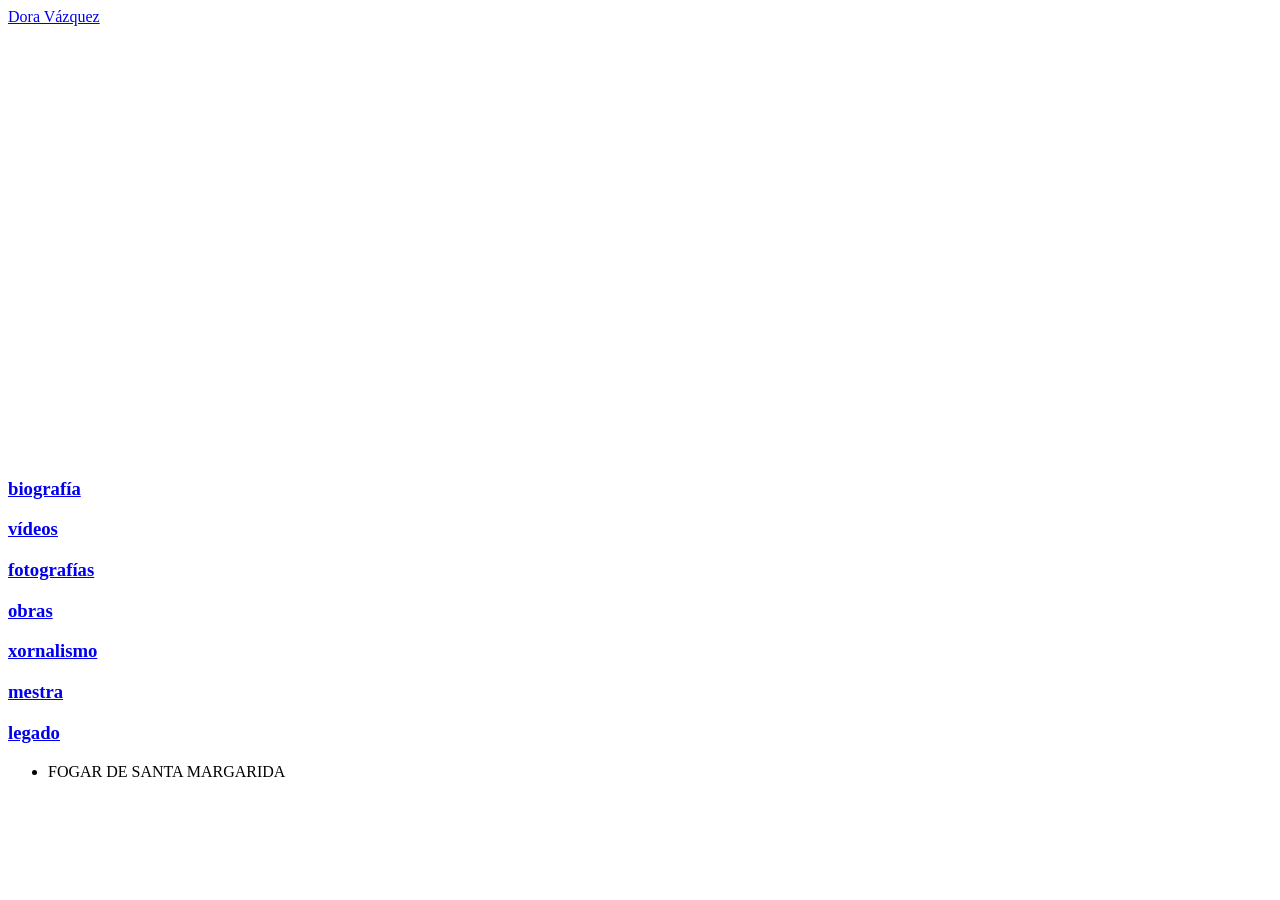
<file: preview/index.html>
<!DOCTYPE html><html lang="Galego"><head><meta charset="utf-8"><meta http-equiv="X-UA-Compatible" content="IE=edge"><meta name="viewport" content="width=device-width,initial-scale=1,user-scalable=no"><title> ͏ ͏ - Dora Vázquez</title><meta name="description" content="biografía vídeos fotografías obras xornalismo mestra legado"><meta name="generator" content="Publii Open-Source CMS for Static Site"><link rel="canonical" href="file:///C:\Users\admin\Documents\Publii\sites\dora-vazquez\preview/"><link rel="alternate" type="application/atom+xml" href="file:///C:\Users\admin\Documents\Publii\sites\dora-vazquez\preview/feed.xml" title="Dora Vázquez - RSS"><link rel="alternate" type="application/json" href="file:///C:\Users\admin\Documents\Publii\sites\dora-vazquez\preview/feed.json" title="Dora Vázquez - JSON"><meta property="og:title" content=" ͏ ͏"><meta property="og:site_name" content="Dora Vázquez"><meta property="og:description" content="biografía vídeos fotografías obras xornalismo mestra legado"><meta property="og:url" content="file:///C:\Users\admin\Documents\Publii\sites\dora-vazquez\preview/"><meta property="og:type" content="article"><link rel="preload" href="file:///C:/Users/admin/Documents/Publii/sites/dora-vazquez/preview/assets/dynamic/fonts/cinzel/cinzel.woff2" as="font" type="font/woff2" crossorigin><link rel="stylesheet" href="file:///C:\Users\admin\Documents\Publii\sites\dora-vazquez\preview/assets/css/fontawesome-all.min.css?v=a00e1bec9bab5f665438ad469499ed81"><link rel="stylesheet" href="file:///C:\Users\admin\Documents\Publii\sites\dora-vazquez\preview/assets/css/style.css?v=3e14c8dcc9610cd68be6f2c931973f89"><noscript><link rel="stylesheet" href="file:///C:\Users\admin\Documents\Publii\sites\dora-vazquez\preview/assets/css/noscript.css?v=c3bc3bbb5aa1287f1f948dad5a327490"></noscript><script type="application/ld+json">{"@context":"http://schema.org","@type":"Article","mainEntityOfPage":{"@type":"WebPage","@id":"file:///C:\\Users\\admin\\Documents\\Publii\\sites\\dora-vazquez\\preview/index.html"},"headline":" ͏ ͏","datePublished":"2026-03-25T16:10+01:00","dateModified":"2026-05-07T20:48+02:00","description":"biografía vídeos fotografías obras xornalismo mestra legado","author":{"@type":"Person","name":"mespp","url":"file:///C:/Users/admin/Documents/Publii/sites/dora-vazquez/preview/authors/mespp/"},"publisher":{"@type":"Organization","name":"mespp"}}</script><style>#wrapper > .bg {
               background-image: url(file:///C:/Users/admin/Documents/Publii/sites/dora-vazquez/preview/assets/images/overlay.png), linear-gradient(0deg, rgba(0, 0, 0, 0.1), rgba(0, 0, 0, 0.1)), url(file:///C:/Users/admin/Documents/Publii/sites/dora-vazquez/preview/media/website/ezgif-142cd1c5d48f26bb.gif);
           }</style><noscript><style>img[loading] {
                    opacity: 1;
                }</style></noscript></head><body class="is-preload page-template"><div id="wrapper"><header id="header"><a class="logo" href="file:///C:/Users/admin/Documents/Publii/sites/dora-vazquez/preview/index.html">Dora Vázquez</a></header><main id="main"><div class="post"><header class="major"><h1> ͏ ͏</h1><p class="post__inner"></p></header><div class="post__entry"><p class="align-center"></p><div class="post__iframe"><iframe loading="lazy" width="560" height="315" src="https://www.youtube.com/embed/KFxW8zPMiFw" title="YouTube video player" frameborder="0" allow="accelerometer; autoplay; clipboard-write; encrypted-media; gyroscope; picture-in-picture; web-share" referrerpolicy="strict-origin-when-cross-origin" allowfullscreen="allowfullscreen"></iframe></div><p> </p><h3 class="align-center"><a href="file:///C:\Users\admin\Documents\Publii\sites\dora-vazquez\preview/biografia/index.html">biografía</a></h3><h3 class="align-center"><a href="file:///C:\Users\admin\Documents\Publii\sites\dora-vazquez\preview/fotografias-e-videos/index.html">vídeos</a></h3><h3 class="align-center"><a href="file:///C:\Users\admin\Documents\Publii\sites\dora-vazquez\preview/fotografias/index.html">fotografías</a></h3><h3 class="align-center"><a href="file:///C:\Users\admin\Documents\Publii\sites\dora-vazquez\preview/obras/index.html" class="small">obras</a></h3><h3 class="align-center"><a href="file:///C:\Users\admin\Documents\Publii\sites\dora-vazquez\preview/xornalismo/index.html" class="small">xornalismo</a></h3><h3 class="align-center"><a href="file:///C:\Users\admin\Documents\Publii\sites\dora-vazquez\preview/mestra/index.html" class="small">mestra</a></h3><h3 class="align-center"><a href="file:///C:\Users\admin\Documents\Publii\sites\dora-vazquez\preview/legado/index.html" class="small">legado</a></h3></div></div></main><footer id="copyright"><ul><li>FOGAR DE SANTA MARGARIDA</li></ul><p> </p></footer></div><script src="file:///C:\Users\admin\Documents\Publii\sites\dora-vazquez\preview/assets/js/jquery.min.js?v=b83db83a1d89113ee03ab730efa48c7a"></script><script src="file:///C:\Users\admin\Documents\Publii\sites\dora-vazquez\preview/assets/js/jquery.scrollex.min.js?v=f89065e3d988006af9791b44561d7c90"></script><script src="file:///C:\Users\admin\Documents\Publii\sites\dora-vazquez\preview/assets/js/jquery.scrolly.min.js?v=1ed5a78bde1476875a40f6b9ff44fc14"></script><script src="file:///C:\Users\admin\Documents\Publii\sites\dora-vazquez\preview/assets/js/browser.min.js?v=4ebb0929ae5211dcb31336073eba2432"></script><script src="file:///C:\Users\admin\Documents\Publii\sites\dora-vazquez\preview/assets/js/breakpoints.min.js?v=d3022c8af7963ec46aa3692f5948a1ba"></script><script src="file:///C:\Users\admin\Documents\Publii\sites\dora-vazquez\preview/assets/js/util.min.js?v=4201a626f8c9b614a663b3a1d7d82615"></script><script src="file:///C:\Users\admin\Documents\Publii\sites\dora-vazquez\preview/assets/js/main.min.js?v=56233c354bd814758be8bff42f7e13a5"></script><script>/*<![CDATA[*/var images=document.querySelectorAll("img[loading]");for(var i=0;i<images.length;i++){if(images[i].complete){images[i].classList.add("is-loaded")}else{images[i].addEventListener("load",function(){this.classList.add("is-loaded")},false)}};/*]]>*/</script></body></html>
</file>
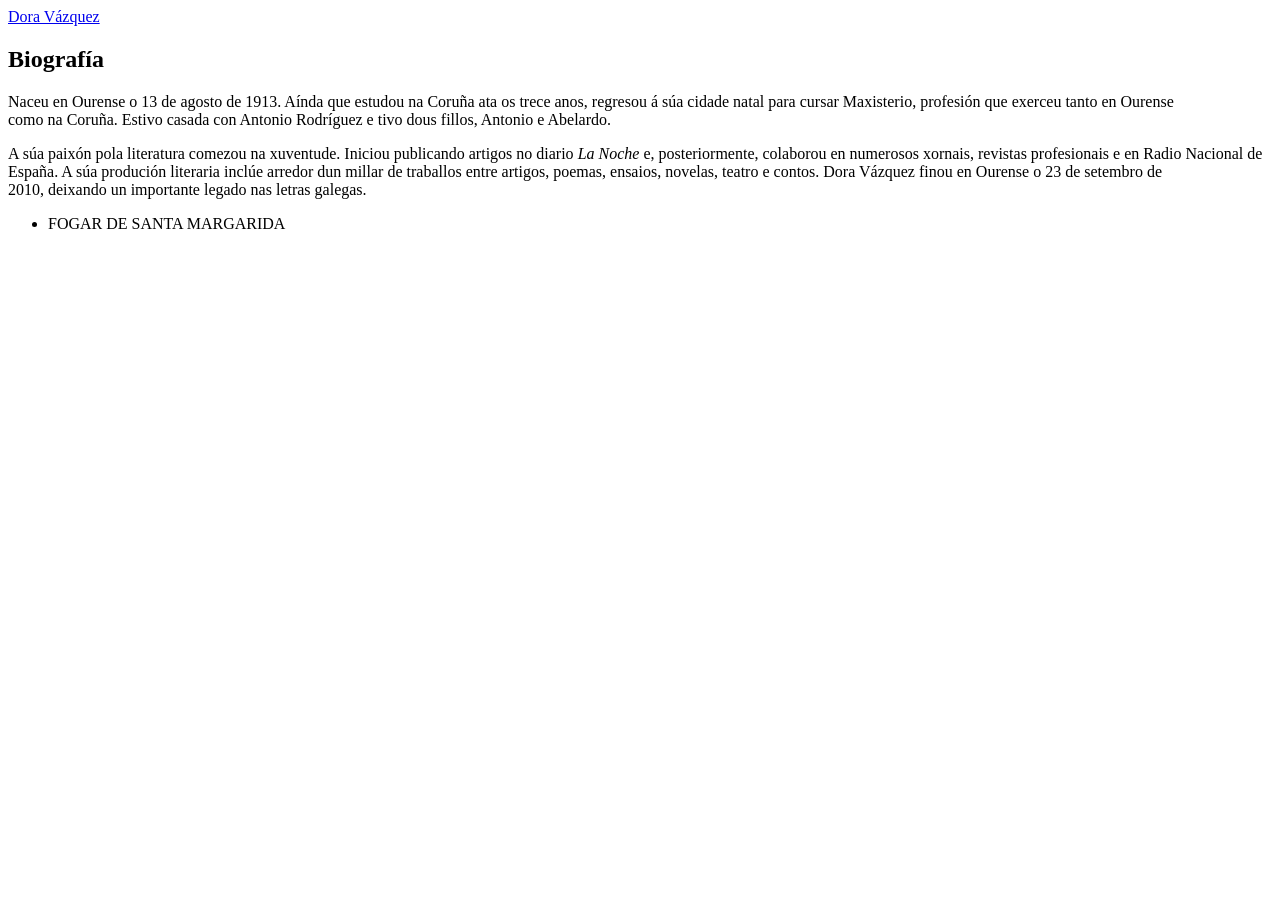
<file: preview/biografia/index.html>
<!DOCTYPE html><html lang="Galego"><head><meta charset="utf-8"><meta http-equiv="X-UA-Compatible" content="IE=edge"><meta name="viewport" content="width=device-width,initial-scale=1,user-scalable=no"><title>Biografía - Dora Vázquez</title><meta name="description" content="Naceu en Ourense o 13 de agosto de 1913. Aínda que estudou na Coruña ata os trece anos, regresou á súa cidade natal para cursar Maxisterio, profesión que exerceu tanto en Ourense como na Coruña. Estivo casada con Antonio Rodríguez e tivo dous fillos, Antonio&hellip;"><meta name="generator" content="Publii Open-Source CMS for Static Site"><link rel="canonical" href="file:///C:\Users\admin\Documents\Publii\sites\dora-vazquez\preview/biografia/"><link rel="alternate" type="application/atom+xml" href="file:///C:\Users\admin\Documents\Publii\sites\dora-vazquez\preview/feed.xml" title="Dora Vázquez - RSS"><link rel="alternate" type="application/json" href="file:///C:\Users\admin\Documents\Publii\sites\dora-vazquez\preview/feed.json" title="Dora Vázquez - JSON"><meta property="og:title" content="Biografía"><meta property="og:site_name" content="Dora Vázquez"><meta property="og:description" content="Naceu en Ourense o 13 de agosto de 1913. Aínda que estudou na Coruña ata os trece anos, regresou á súa cidade natal para cursar Maxisterio, profesión que exerceu tanto en Ourense como na Coruña. Estivo casada con Antonio Rodríguez e tivo dous fillos, Antonio&hellip;"><meta property="og:url" content="file:///C:\Users\admin\Documents\Publii\sites\dora-vazquez\preview/biografia/index.html"><meta property="og:type" content="article"><link rel="preload" href="file:///C:/Users/admin/Documents/Publii/sites/dora-vazquez/preview/assets/dynamic/fonts/cinzel/cinzel.woff2" as="font" type="font/woff2" crossorigin><link rel="stylesheet" href="file:///C:\Users\admin\Documents\Publii\sites\dora-vazquez\preview/assets/css/fontawesome-all.min.css?v=a00e1bec9bab5f665438ad469499ed81"><link rel="stylesheet" href="file:///C:\Users\admin\Documents\Publii\sites\dora-vazquez\preview/assets/css/style.css?v=3e14c8dcc9610cd68be6f2c931973f89"><noscript><link rel="stylesheet" href="file:///C:\Users\admin\Documents\Publii\sites\dora-vazquez\preview/assets/css/noscript.css?v=c3bc3bbb5aa1287f1f948dad5a327490"></noscript><script type="application/ld+json">{"@context":"http://schema.org","@type":"Article","mainEntityOfPage":{"@type":"WebPage","@id":"file:///C:\\Users\\admin\\Documents\\Publii\\sites\\dora-vazquez\\preview/biografia/index.html"},"headline":"Biografía","datePublished":"2026-04-13T20:11+02:00","dateModified":"2026-04-13T20:11+02:00","description":"Naceu en Ourense o 13 de agosto de 1913. Aínda que estudou na Coruña ata os trece anos, regresou á súa cidade natal para cursar Maxisterio, profesión que exerceu tanto en Ourense como na Coruña. Estivo casada con Antonio Rodríguez e tivo dous fillos, Antonio&hellip;","author":{"@type":"Person","name":"mespp","url":"file:///C:/Users/admin/Documents/Publii/sites/dora-vazquez/preview/authors/mespp/"},"publisher":{"@type":"Organization","name":"mespp"}}</script><style>#wrapper > .bg {
               background-image: url(file:///C:/Users/admin/Documents/Publii/sites/dora-vazquez/preview/assets/images/overlay.png), linear-gradient(0deg, rgba(0, 0, 0, 0.1), rgba(0, 0, 0, 0.1)), url(file:///C:/Users/admin/Documents/Publii/sites/dora-vazquez/preview/media/website/ezgif-142cd1c5d48f26bb.gif);
           }</style><noscript><style>img[loading] {
                    opacity: 1;
                }</style></noscript></head><body class="is-preload page-template"><div id="wrapper"><header id="header"><a class="logo" href="file:///C:/Users/admin/Documents/Publii/sites/dora-vazquez/preview/index.html">Dora Vázquez</a></header><main id="main"><article class="post"><header class="major"><h1>Biografía</h1><p class="post__inner"></p></header><div class="post__inner post__entry"><p><span data-contrast="auto">Naceu en Ourense o 13 de agosto de 1913. Aínda que estudou na Coruña ata os trece anos, regresou á súa cidade natal para cursar Maxisterio, profesión que exerceu tanto en Ourense como na Coruña. Estivo casada con Antonio Rodríguez e tivo dous fillos, Antonio e Abelardo.</span><span data-ccp-props="{}"> </span></p><p><span data-contrast="auto">A súa paixón pola literatura comezou na xuventude. Iniciou publicando artigos no diario </span><i><span data-contrast="auto">La Noche</span></i><span data-contrast="auto"> e, posteriormente, colaborou en numerosos xornais, revistas profesionais e en Radio Nacional de España. A súa produción literaria inclúe arredor dun millar de traballos entre artigos, poemas, ensaios, novelas, teatro e contos. Dora Vázquez finou en Ourense o 23 de setembro de 2010, deixando un importante legado nas letras galegas.</span><span data-ccp-props="{&quot;335551550&quot;:6,&quot;335551620&quot;:6}"> </span></p></div></article></main><footer id="copyright"><ul><li>FOGAR DE SANTA MARGARIDA</li></ul><p> </p></footer></div><script src="file:///C:\Users\admin\Documents\Publii\sites\dora-vazquez\preview/assets/js/jquery.min.js?v=b83db83a1d89113ee03ab730efa48c7a"></script><script src="file:///C:\Users\admin\Documents\Publii\sites\dora-vazquez\preview/assets/js/jquery.scrollex.min.js?v=f89065e3d988006af9791b44561d7c90"></script><script src="file:///C:\Users\admin\Documents\Publii\sites\dora-vazquez\preview/assets/js/jquery.scrolly.min.js?v=1ed5a78bde1476875a40f6b9ff44fc14"></script><script src="file:///C:\Users\admin\Documents\Publii\sites\dora-vazquez\preview/assets/js/browser.min.js?v=4ebb0929ae5211dcb31336073eba2432"></script><script src="file:///C:\Users\admin\Documents\Publii\sites\dora-vazquez\preview/assets/js/breakpoints.min.js?v=d3022c8af7963ec46aa3692f5948a1ba"></script><script src="file:///C:\Users\admin\Documents\Publii\sites\dora-vazquez\preview/assets/js/util.min.js?v=4201a626f8c9b614a663b3a1d7d82615"></script><script src="file:///C:\Users\admin\Documents\Publii\sites\dora-vazquez\preview/assets/js/main.min.js?v=56233c354bd814758be8bff42f7e13a5"></script><script>/*<![CDATA[*/var images=document.querySelectorAll("img[loading]");for(var i=0;i<images.length;i++){if(images[i].complete){images[i].classList.add("is-loaded")}else{images[i].addEventListener("load",function(){this.classList.add("is-loaded")},false)}};/*]]>*/</script></body></html>
</file>
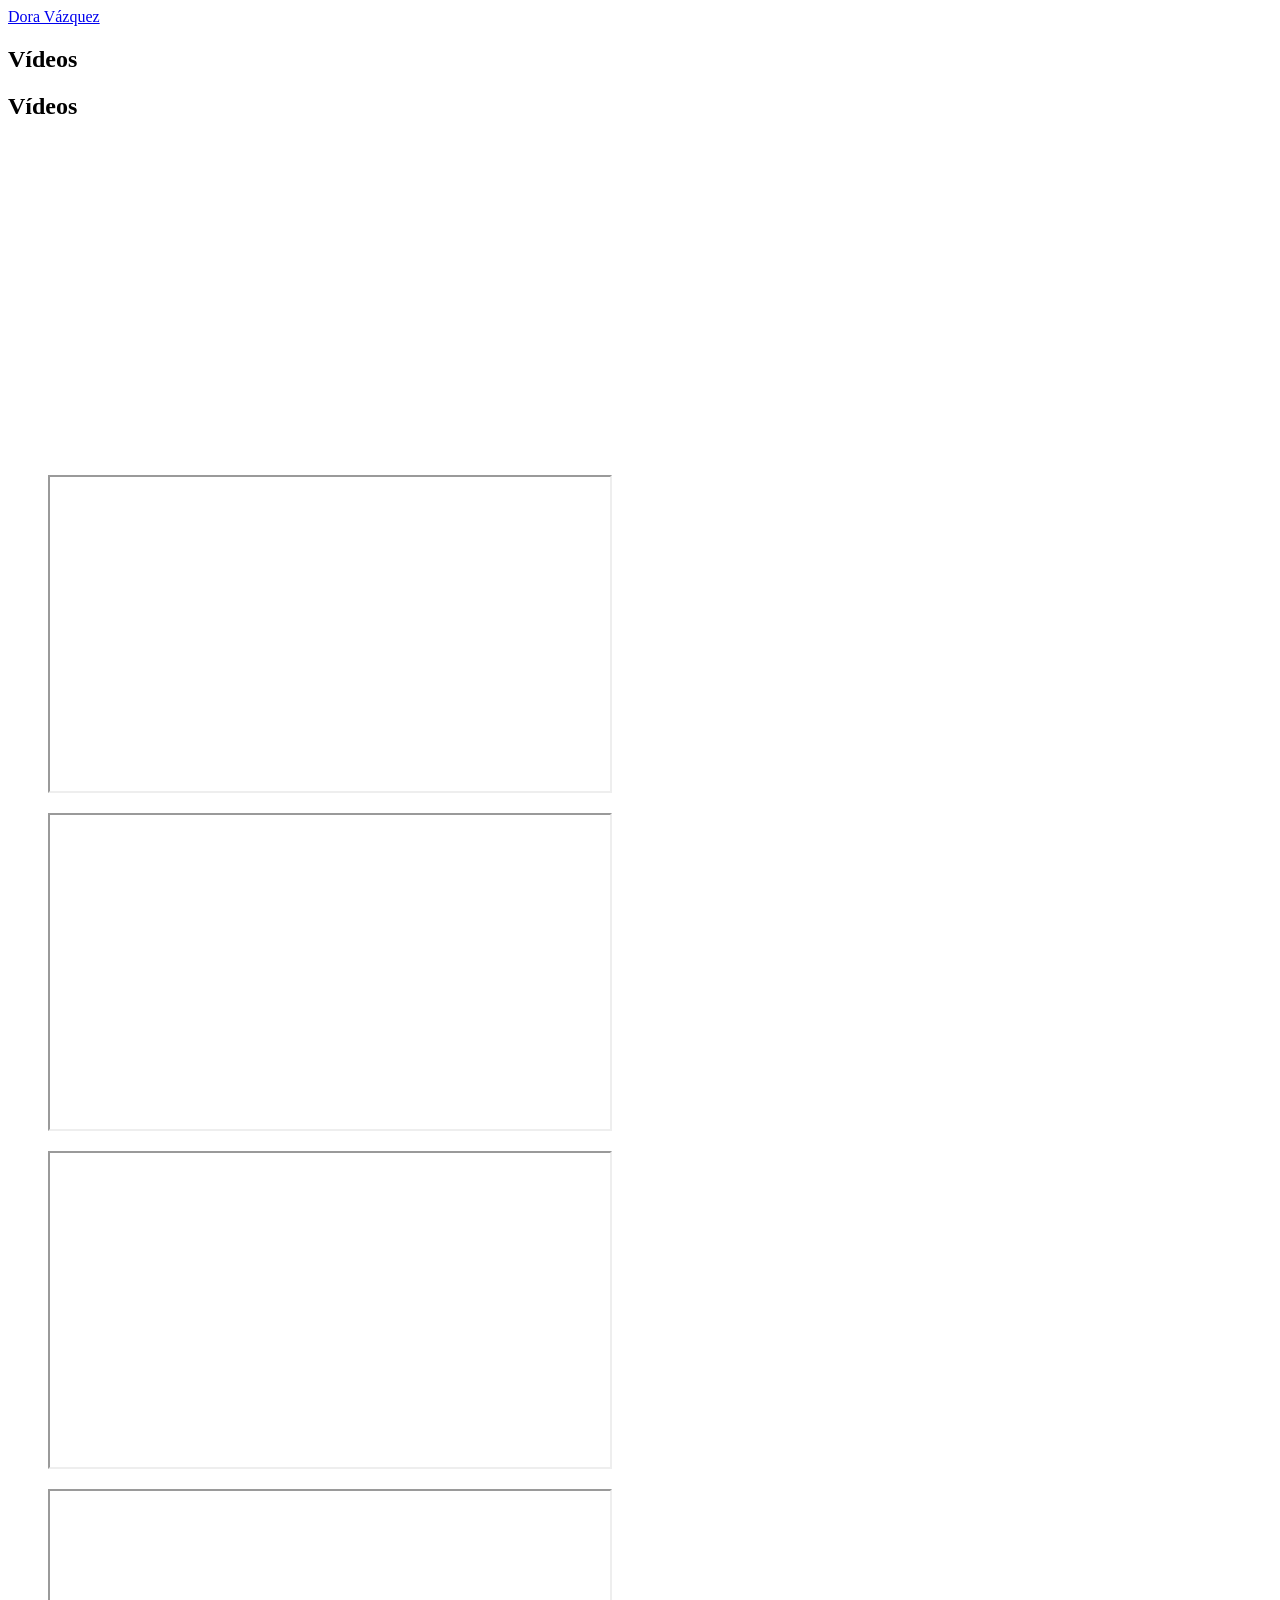
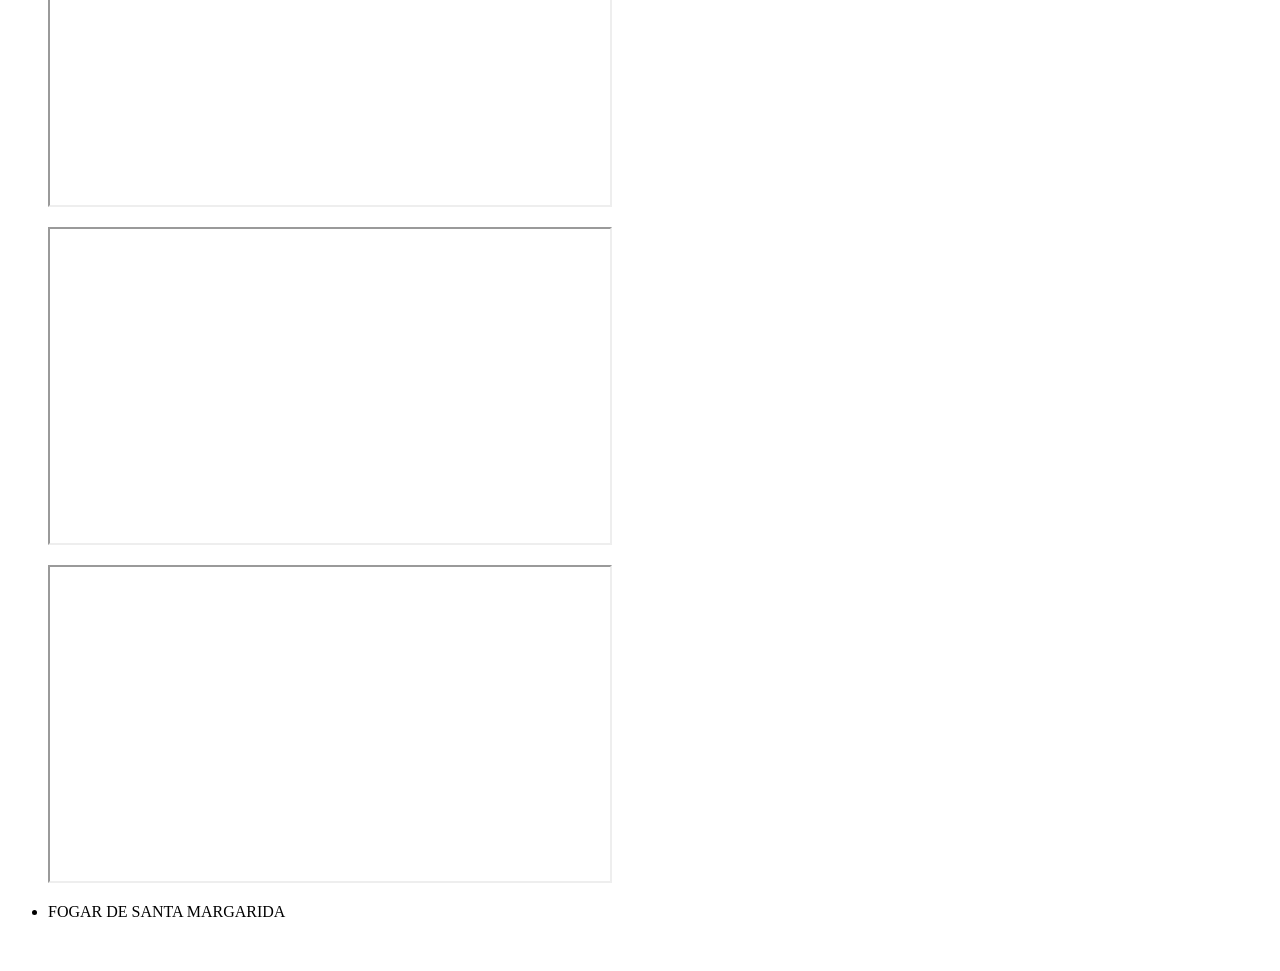
<file: preview/fotografias-e-videos/index.html>
<!DOCTYPE html><html lang="Galego"><head><meta charset="utf-8"><meta http-equiv="X-UA-Compatible" content="IE=edge"><meta name="viewport" content="width=device-width,initial-scale=1,user-scalable=no"><title>Vídeos - Dora Vázquez</title><meta name="description" content="Vídeos"><meta name="generator" content="Publii Open-Source CMS for Static Site"><link rel="canonical" href="file:///C:\Users\admin\Documents\Publii\sites\dora-vazquez\preview/fotografias-e-videos/"><link rel="alternate" type="application/atom+xml" href="file:///C:\Users\admin\Documents\Publii\sites\dora-vazquez\preview/feed.xml" title="Dora Vázquez - RSS"><link rel="alternate" type="application/json" href="file:///C:\Users\admin\Documents\Publii\sites\dora-vazquez\preview/feed.json" title="Dora Vázquez - JSON"><meta property="og:title" content="Vídeos"><meta property="og:site_name" content="Dora Vázquez"><meta property="og:description" content="Vídeos"><meta property="og:url" content="file:///C:\Users\admin\Documents\Publii\sites\dora-vazquez\preview/fotografias-e-videos/index.html"><meta property="og:type" content="article"><link rel="preload" href="file:///C:/Users/admin/Documents/Publii/sites/dora-vazquez/preview/assets/dynamic/fonts/cinzel/cinzel.woff2" as="font" type="font/woff2" crossorigin><link rel="stylesheet" href="file:///C:\Users\admin\Documents\Publii\sites\dora-vazquez\preview/assets/css/fontawesome-all.min.css?v=a00e1bec9bab5f665438ad469499ed81"><link rel="stylesheet" href="file:///C:\Users\admin\Documents\Publii\sites\dora-vazquez\preview/assets/css/style.css?v=3e14c8dcc9610cd68be6f2c931973f89"><noscript><link rel="stylesheet" href="file:///C:\Users\admin\Documents\Publii\sites\dora-vazquez\preview/assets/css/noscript.css?v=c3bc3bbb5aa1287f1f948dad5a327490"></noscript><script type="application/ld+json">{"@context":"http://schema.org","@type":"Article","mainEntityOfPage":{"@type":"WebPage","@id":"file:///C:\\Users\\admin\\Documents\\Publii\\sites\\dora-vazquez\\preview/fotografias-e-videos/index.html"},"headline":"Vídeos","datePublished":"2026-03-25T20:18+01:00","dateModified":"2026-04-29T20:56+02:00","description":"Vídeos","author":{"@type":"Person","name":"mespp","url":"file:///C:/Users/admin/Documents/Publii/sites/dora-vazquez/preview/authors/mespp/"},"publisher":{"@type":"Organization","name":"mespp"}}</script><style>#wrapper > .bg {
               background-image: url(file:///C:/Users/admin/Documents/Publii/sites/dora-vazquez/preview/assets/images/overlay.png), linear-gradient(0deg, rgba(0, 0, 0, 0.1), rgba(0, 0, 0, 0.1)), url(file:///C:/Users/admin/Documents/Publii/sites/dora-vazquez/preview/media/website/ezgif-142cd1c5d48f26bb.gif);
           }</style><noscript><style>img[loading] {
                    opacity: 1;
                }</style></noscript></head><body class="is-preload page-template"><div id="wrapper"><header id="header"><a class="logo" href="file:///C:/Users/admin/Documents/Publii/sites/dora-vazquez/preview/index.html">Dora Vázquez</a></header><main id="main"><article class="post"><header class="major"><h1>Vídeos</h1><p class="post__inner"></p></header><div class="post__inner post__entry"><h2 class="align-center"><strong>Vídeos</strong></h2><div class="post__iframe"><iframe loading="lazy" width="560" height="315" src="https://www.youtube.com/embed/KFxW8zPMiFw" title="YouTube video player" frameborder="0" allow="accelerometer; autoplay; clipboard-write; encrypted-media; gyroscope; picture-in-picture; web-share" referrerpolicy="strict-origin-when-cross-origin" allowfullscreen="allowfullscreen"></iframe></div><figure class="post__video"><iframe loading="lazy" width="560" height="314" src="https://www.youtube.com/embed/owYeavlfdxU" allowfullscreen="allowfullscreen" data-mce-fragment="1"></iframe></figure><figure class="post__video"><iframe loading="lazy" width="560" height="314" src="https://www.youtube.com/embed/j11GJYLGERI" allowfullscreen="allowfullscreen" data-mce-fragment="1"></iframe></figure><figure class="post__video"><iframe loading="lazy" width="560" height="314" src="https://www.youtube.com/embed/7TMEnMgTCaY" allowfullscreen="allowfullscreen" data-mce-fragment="1"></iframe></figure><figure class="post__image"></figure><figure class="post__video"><iframe loading="lazy" width="560" height="314" src="https://www.youtube.com/embed/otJT_kvHKbk" allowfullscreen="allowfullscreen" data-mce-fragment="1"></iframe></figure><figure class="post__video"><iframe loading="lazy" width="560" height="314" src="https://www.youtube.com/embed/7CA-0co3RZs" allowfullscreen="allowfullscreen" data-mce-fragment="1"></iframe></figure><figure class="post__video"><iframe loading="lazy" width="560" height="314" src="https://www.youtube.com/embed/I7cN5LFUtR0" allowfullscreen="allowfullscreen" data-mce-fragment="1"></iframe></figure></div></article></main><footer id="copyright"><ul><li>FOGAR DE SANTA MARGARIDA</li></ul><p> </p></footer></div><script src="file:///C:\Users\admin\Documents\Publii\sites\dora-vazquez\preview/assets/js/jquery.min.js?v=b83db83a1d89113ee03ab730efa48c7a"></script><script src="file:///C:\Users\admin\Documents\Publii\sites\dora-vazquez\preview/assets/js/jquery.scrollex.min.js?v=f89065e3d988006af9791b44561d7c90"></script><script src="file:///C:\Users\admin\Documents\Publii\sites\dora-vazquez\preview/assets/js/jquery.scrolly.min.js?v=1ed5a78bde1476875a40f6b9ff44fc14"></script><script src="file:///C:\Users\admin\Documents\Publii\sites\dora-vazquez\preview/assets/js/browser.min.js?v=4ebb0929ae5211dcb31336073eba2432"></script><script src="file:///C:\Users\admin\Documents\Publii\sites\dora-vazquez\preview/assets/js/breakpoints.min.js?v=d3022c8af7963ec46aa3692f5948a1ba"></script><script src="file:///C:\Users\admin\Documents\Publii\sites\dora-vazquez\preview/assets/js/util.min.js?v=4201a626f8c9b614a663b3a1d7d82615"></script><script src="file:///C:\Users\admin\Documents\Publii\sites\dora-vazquez\preview/assets/js/main.min.js?v=56233c354bd814758be8bff42f7e13a5"></script><script>/*<![CDATA[*/var images=document.querySelectorAll("img[loading]");for(var i=0;i<images.length;i++){if(images[i].complete){images[i].classList.add("is-loaded")}else{images[i].addEventListener("load",function(){this.classList.add("is-loaded")},false)}};/*]]>*/</script></body></html>
</file>
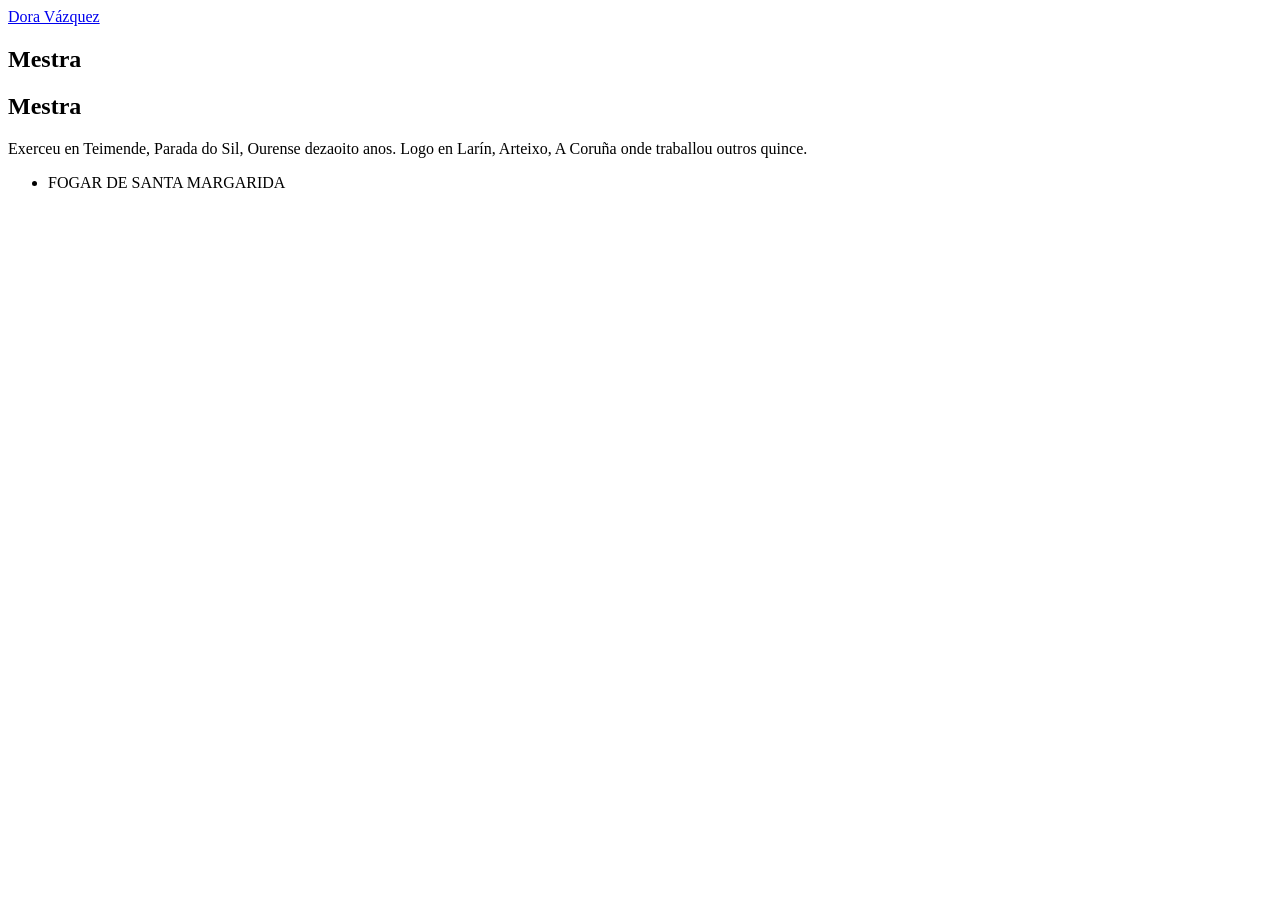
<file: preview/mestra/index.html>
<!DOCTYPE html><html lang="Galego"><head><meta charset="utf-8"><meta http-equiv="X-UA-Compatible" content="IE=edge"><meta name="viewport" content="width=device-width,initial-scale=1,user-scalable=no"><title>Mestra - Dora Vázquez</title><meta name="description" content="Mestra Exerceu en Teimende, Parada do Sil, Ourense dezaoito anos. Logo en Larín, Arteixo, A Coruña onde traballou outros quince. "><meta name="generator" content="Publii Open-Source CMS for Static Site"><link rel="canonical" href="file:///C:\Users\admin\Documents\Publii\sites\dora-vazquez\preview/mestra/"><link rel="alternate" type="application/atom+xml" href="file:///C:\Users\admin\Documents\Publii\sites\dora-vazquez\preview/feed.xml" title="Dora Vázquez - RSS"><link rel="alternate" type="application/json" href="file:///C:\Users\admin\Documents\Publii\sites\dora-vazquez\preview/feed.json" title="Dora Vázquez - JSON"><meta property="og:title" content="Mestra"><meta property="og:site_name" content="Dora Vázquez"><meta property="og:description" content="Mestra Exerceu en Teimende, Parada do Sil, Ourense dezaoito anos. Logo en Larín, Arteixo, A Coruña onde traballou outros quince. "><meta property="og:url" content="file:///C:\Users\admin\Documents\Publii\sites\dora-vazquez\preview/mestra/index.html"><meta property="og:type" content="article"><link rel="preload" href="file:///C:/Users/admin/Documents/Publii/sites/dora-vazquez/preview/assets/dynamic/fonts/cinzel/cinzel.woff2" as="font" type="font/woff2" crossorigin><link rel="stylesheet" href="file:///C:\Users\admin\Documents\Publii\sites\dora-vazquez\preview/assets/css/fontawesome-all.min.css?v=a00e1bec9bab5f665438ad469499ed81"><link rel="stylesheet" href="file:///C:\Users\admin\Documents\Publii\sites\dora-vazquez\preview/assets/css/style.css?v=3e14c8dcc9610cd68be6f2c931973f89"><noscript><link rel="stylesheet" href="file:///C:\Users\admin\Documents\Publii\sites\dora-vazquez\preview/assets/css/noscript.css?v=c3bc3bbb5aa1287f1f948dad5a327490"></noscript><script type="application/ld+json">{"@context":"http://schema.org","@type":"Article","mainEntityOfPage":{"@type":"WebPage","@id":"file:///C:\\Users\\admin\\Documents\\Publii\\sites\\dora-vazquez\\preview/mestra/index.html"},"headline":"Mestra","datePublished":"2026-05-07T20:43+02:00","dateModified":"2026-05-07T20:43+02:00","description":"Mestra Exerceu en Teimende, Parada do Sil, Ourense dezaoito anos. Logo en Larín, Arteixo, A Coruña onde traballou outros quince. ","author":{"@type":"Person","name":"mespp","url":"file:///C:/Users/admin/Documents/Publii/sites/dora-vazquez/preview/authors/mespp/"},"publisher":{"@type":"Organization","name":"mespp"}}</script><style>#wrapper > .bg {
               background-image: url(file:///C:/Users/admin/Documents/Publii/sites/dora-vazquez/preview/assets/images/overlay.png), linear-gradient(0deg, rgba(0, 0, 0, 0.1), rgba(0, 0, 0, 0.1)), url(file:///C:/Users/admin/Documents/Publii/sites/dora-vazquez/preview/media/website/ezgif-142cd1c5d48f26bb.gif);
           }</style><noscript><style>img[loading] {
                    opacity: 1;
                }</style></noscript></head><body class="is-preload page-template"><div id="wrapper"><header id="header"><a class="logo" href="file:///C:/Users/admin/Documents/Publii/sites/dora-vazquez/preview/index.html">Dora Vázquez</a></header><main id="main"><article class="post"><header class="major"><h1>Mestra</h1><p class="post__inner"></p></header><div class="post__inner post__entry"><h2 class="align-center">Mestra</h2><p><span class="a_GcMg font-feature-liga-off font-feature-clig-off font-feature-calt-off text-decoration-none text-strikethrough-none">Exerceu en Teimende, Parada do Sil, Ourense dezaoito anos. Logo en Larín, Arteixo, A Coruña onde traballou outros quince.</span> </p></div></article></main><footer id="copyright"><ul><li>FOGAR DE SANTA MARGARIDA</li></ul><p> </p></footer></div><script src="file:///C:\Users\admin\Documents\Publii\sites\dora-vazquez\preview/assets/js/jquery.min.js?v=b83db83a1d89113ee03ab730efa48c7a"></script><script src="file:///C:\Users\admin\Documents\Publii\sites\dora-vazquez\preview/assets/js/jquery.scrollex.min.js?v=f89065e3d988006af9791b44561d7c90"></script><script src="file:///C:\Users\admin\Documents\Publii\sites\dora-vazquez\preview/assets/js/jquery.scrolly.min.js?v=1ed5a78bde1476875a40f6b9ff44fc14"></script><script src="file:///C:\Users\admin\Documents\Publii\sites\dora-vazquez\preview/assets/js/browser.min.js?v=4ebb0929ae5211dcb31336073eba2432"></script><script src="file:///C:\Users\admin\Documents\Publii\sites\dora-vazquez\preview/assets/js/breakpoints.min.js?v=d3022c8af7963ec46aa3692f5948a1ba"></script><script src="file:///C:\Users\admin\Documents\Publii\sites\dora-vazquez\preview/assets/js/util.min.js?v=4201a626f8c9b614a663b3a1d7d82615"></script><script src="file:///C:\Users\admin\Documents\Publii\sites\dora-vazquez\preview/assets/js/main.min.js?v=56233c354bd814758be8bff42f7e13a5"></script><script>/*<![CDATA[*/var images=document.querySelectorAll("img[loading]");for(var i=0;i<images.length;i++){if(images[i].complete){images[i].classList.add("is-loaded")}else{images[i].addEventListener("load",function(){this.classList.add("is-loaded")},false)}};/*]]>*/</script></body></html>
</file>
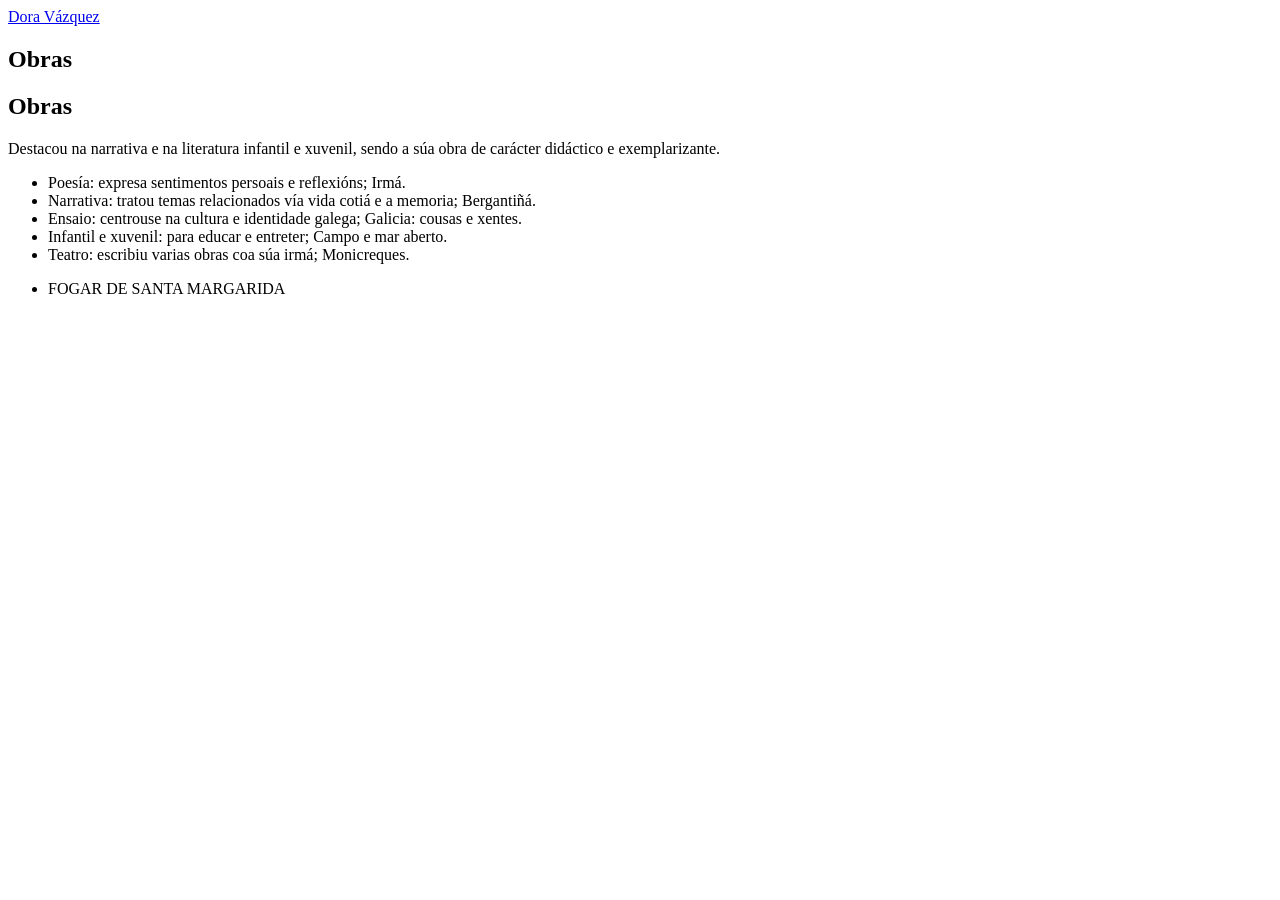
<file: preview/obras/index.html>
<!DOCTYPE html><html lang="Galego"><head><meta charset="utf-8"><meta http-equiv="X-UA-Compatible" content="IE=edge"><meta name="viewport" content="width=device-width,initial-scale=1,user-scalable=no"><title>Obras - Dora Vázquez</title><meta name="description" content="Obras Destacou na narrativa e na literatura infantil e xuvenil, sendo a súa obra de carácter didáctico e exemplarizante. Poesía: expresa sentimentos persoais&hellip;"><meta name="generator" content="Publii Open-Source CMS for Static Site"><link rel="canonical" href="file:///C:\Users\admin\Documents\Publii\sites\dora-vazquez\preview/obras/"><link rel="alternate" type="application/atom+xml" href="file:///C:\Users\admin\Documents\Publii\sites\dora-vazquez\preview/feed.xml" title="Dora Vázquez - RSS"><link rel="alternate" type="application/json" href="file:///C:\Users\admin\Documents\Publii\sites\dora-vazquez\preview/feed.json" title="Dora Vázquez - JSON"><meta property="og:title" content="Obras"><meta property="og:site_name" content="Dora Vázquez"><meta property="og:description" content="Obras Destacou na narrativa e na literatura infantil e xuvenil, sendo a súa obra de carácter didáctico e exemplarizante. Poesía: expresa sentimentos persoais&hellip;"><meta property="og:url" content="file:///C:\Users\admin\Documents\Publii\sites\dora-vazquez\preview/obras/index.html"><meta property="og:type" content="article"><link rel="preload" href="file:///C:/Users/admin/Documents/Publii/sites/dora-vazquez/preview/assets/dynamic/fonts/cinzel/cinzel.woff2" as="font" type="font/woff2" crossorigin><link rel="stylesheet" href="file:///C:\Users\admin\Documents\Publii\sites\dora-vazquez\preview/assets/css/fontawesome-all.min.css?v=a00e1bec9bab5f665438ad469499ed81"><link rel="stylesheet" href="file:///C:\Users\admin\Documents\Publii\sites\dora-vazquez\preview/assets/css/style.css?v=3e14c8dcc9610cd68be6f2c931973f89"><noscript><link rel="stylesheet" href="file:///C:\Users\admin\Documents\Publii\sites\dora-vazquez\preview/assets/css/noscript.css?v=c3bc3bbb5aa1287f1f948dad5a327490"></noscript><script type="application/ld+json">{"@context":"http://schema.org","@type":"Article","mainEntityOfPage":{"@type":"WebPage","@id":"file:///C:\\Users\\admin\\Documents\\Publii\\sites\\dora-vazquez\\preview/obras/index.html"},"headline":"Obras","datePublished":"2026-03-25T17:29+01:00","dateModified":"2026-05-07T20:43+02:00","description":"Obras Destacou na narrativa e na literatura infantil e xuvenil, sendo a súa obra de carácter didáctico e exemplarizante. Poesía: expresa sentimentos persoais&hellip;","author":{"@type":"Person","name":"mespp","url":"file:///C:/Users/admin/Documents/Publii/sites/dora-vazquez/preview/authors/mespp/"},"publisher":{"@type":"Organization","name":"mespp"}}</script><style>#wrapper > .bg {
               background-image: url(file:///C:/Users/admin/Documents/Publii/sites/dora-vazquez/preview/assets/images/overlay.png), linear-gradient(0deg, rgba(0, 0, 0, 0.1), rgba(0, 0, 0, 0.1)), url(file:///C:/Users/admin/Documents/Publii/sites/dora-vazquez/preview/media/website/ezgif-142cd1c5d48f26bb.gif);
           }</style><noscript><style>img[loading] {
                    opacity: 1;
                }</style></noscript></head><body class="is-preload page-template"><div id="wrapper"><header id="header"><a class="logo" href="file:///C:/Users/admin/Documents/Publii/sites/dora-vazquez/preview/index.html">Dora Vázquez</a></header><main id="main"><article class="post"><header class="major"><h1>Obras</h1><p class="post__inner"></p></header><div class="post__inner post__entry"><h2 class="align-center">Obras</h2><p class="cvGsUA direction-ltr align-center para-style-body"><span class="a_GcMg font-feature-liga-off font-feature-clig-off font-feature-calt-off text-decoration-none text-strikethrough-none">Destacou na narrativa e na literatura infantil e xuvenil, sendo a súa obra de carácter didáctico e exemplarizante.</span></p><ul><li><span class="a_GcMg font-feature-liga-off font-feature-clig-off font-feature-calt-off text-decoration-none text-strikethrough-none">Poesía: expresa sentimentos persoais e reflexións; Irmá.</span></li><li><span class="a_GcMg font-feature-liga-off font-feature-clig-off font-feature-calt-off text-decoration-none text-strikethrough-none">Narrativa: tratou temas relacionados vía vida cotiá e a memoria; Bergantiñá.</span></li><li><span class="a_GcMg font-feature-liga-off font-feature-clig-off font-feature-calt-off text-decoration-none text-strikethrough-none">Ensaio: centrouse na cultura e identidade galega; Galicia: cousas e xentes.</span></li><li><span class="a_GcMg font-feature-liga-off font-feature-clig-off font-feature-calt-off text-decoration-none text-strikethrough-none">Infantil e xuvenil: para educar e entreter; Campo e mar aberto.</span></li><li><span class="a_GcMg font-feature-liga-off font-feature-clig-off font-feature-calt-off text-decoration-none text-strikethrough-none">Teatro: escribiu varias obras coa súa irmá; Monicreques.</span></li></ul></div></article></main><footer id="copyright"><ul><li>FOGAR DE SANTA MARGARIDA</li></ul><p> </p></footer></div><script src="file:///C:\Users\admin\Documents\Publii\sites\dora-vazquez\preview/assets/js/jquery.min.js?v=b83db83a1d89113ee03ab730efa48c7a"></script><script src="file:///C:\Users\admin\Documents\Publii\sites\dora-vazquez\preview/assets/js/jquery.scrollex.min.js?v=f89065e3d988006af9791b44561d7c90"></script><script src="file:///C:\Users\admin\Documents\Publii\sites\dora-vazquez\preview/assets/js/jquery.scrolly.min.js?v=1ed5a78bde1476875a40f6b9ff44fc14"></script><script src="file:///C:\Users\admin\Documents\Publii\sites\dora-vazquez\preview/assets/js/browser.min.js?v=4ebb0929ae5211dcb31336073eba2432"></script><script src="file:///C:\Users\admin\Documents\Publii\sites\dora-vazquez\preview/assets/js/breakpoints.min.js?v=d3022c8af7963ec46aa3692f5948a1ba"></script><script src="file:///C:\Users\admin\Documents\Publii\sites\dora-vazquez\preview/assets/js/util.min.js?v=4201a626f8c9b614a663b3a1d7d82615"></script><script src="file:///C:\Users\admin\Documents\Publii\sites\dora-vazquez\preview/assets/js/main.min.js?v=56233c354bd814758be8bff42f7e13a5"></script><script>/*<![CDATA[*/var images=document.querySelectorAll("img[loading]");for(var i=0;i<images.length;i++){if(images[i].complete){images[i].classList.add("is-loaded")}else{images[i].addEventListener("load",function(){this.classList.add("is-loaded")},false)}};/*]]>*/</script></body></html>
</file>
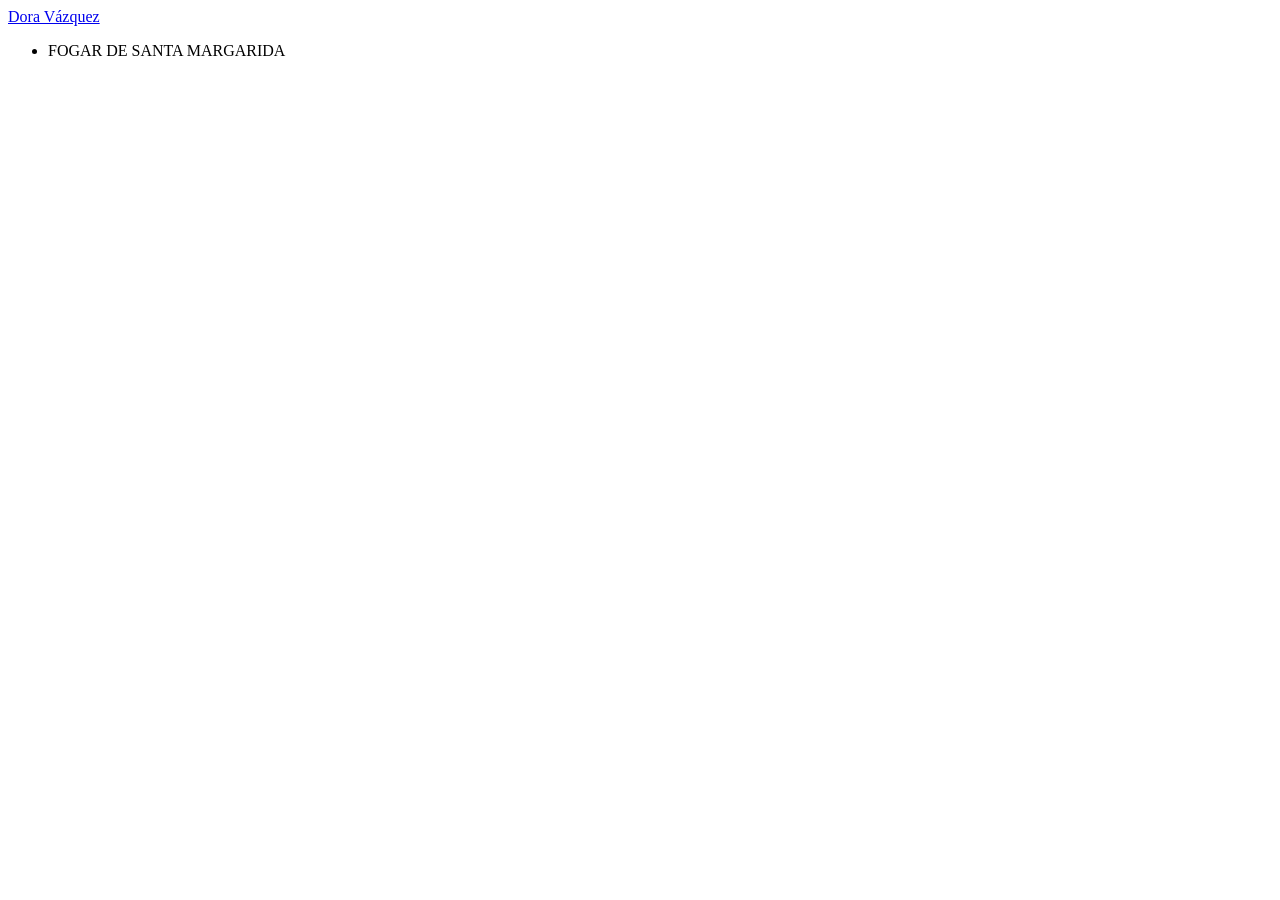
<file: preview/post/index.html>
<!DOCTYPE html><html lang="Galego"><head><meta charset="utf-8"><meta http-equiv="X-UA-Compatible" content="IE=edge"><meta name="viewport" content="width=device-width,initial-scale=1,user-scalable=no"><title>Dora Vázquez</title><meta name="generator" content="Publii Open-Source CMS for Static Site"><link rel="canonical" href="file:///C:\Users\admin\Documents\Publii\sites\dora-vazquez\preview/post/"><link rel="alternate" type="application/atom+xml" href="file:///C:\Users\admin\Documents\Publii\sites\dora-vazquez\preview/feed.xml" title="Dora Vázquez - RSS"><link rel="alternate" type="application/json" href="file:///C:\Users\admin\Documents\Publii\sites\dora-vazquez\preview/feed.json" title="Dora Vázquez - JSON"><meta property="og:title" content="Dora Vázquez"><meta property="og:site_name" content="Dora Vázquez"><meta property="og:description" content=""><meta property="og:url" content="file:///C:\Users\admin\Documents\Publii\sites\dora-vazquez\preview/post/"><meta property="og:type" content="website"><link rel="preload" href="file:///C:/Users/admin/Documents/Publii/sites/dora-vazquez/preview/assets/dynamic/fonts/cinzel/cinzel.woff2" as="font" type="font/woff2" crossorigin><link rel="stylesheet" href="file:///C:\Users\admin\Documents\Publii\sites\dora-vazquez\preview/assets/css/fontawesome-all.min.css?v=a00e1bec9bab5f665438ad469499ed81"><link rel="stylesheet" href="file:///C:\Users\admin\Documents\Publii\sites\dora-vazquez\preview/assets/css/style.css?v=3e14c8dcc9610cd68be6f2c931973f89"><noscript><link rel="stylesheet" href="file:///C:\Users\admin\Documents\Publii\sites\dora-vazquez\preview/assets/css/noscript.css?v=c3bc3bbb5aa1287f1f948dad5a327490"></noscript><script type="application/ld+json">{"@context":"http://schema.org","@type":"Organization","name":"Dora Vázquez","url":"file:///C:/Users/admin/Documents/Publii/sites/dora-vazquez/preview/index.html"}</script><style>#wrapper > .bg {
               background-image: url(file:///C:/Users/admin/Documents/Publii/sites/dora-vazquez/preview/assets/images/overlay.png), linear-gradient(0deg, rgba(0, 0, 0, 0.1), rgba(0, 0, 0, 0.1)), url(file:///C:/Users/admin/Documents/Publii/sites/dora-vazquez/preview/media/website/ezgif-142cd1c5d48f26bb.gif);
           }</style><noscript><style>img[loading] {
                    opacity: 1;
                }</style></noscript></head><body class="is-preload"><div id="wrapper"><header id="header"><a class="logo" href="file:///C:/Users/admin/Documents/Publii/sites/dora-vazquez/preview/index.html">Dora Vázquez</a></header><main id="main"><section class="posts"></section></main><footer id="copyright"><ul><li>FOGAR DE SANTA MARGARIDA</li></ul><p> </p></footer></div><script src="file:///C:\Users\admin\Documents\Publii\sites\dora-vazquez\preview/assets/js/jquery.min.js?v=b83db83a1d89113ee03ab730efa48c7a"></script><script src="file:///C:\Users\admin\Documents\Publii\sites\dora-vazquez\preview/assets/js/jquery.scrollex.min.js?v=f89065e3d988006af9791b44561d7c90"></script><script src="file:///C:\Users\admin\Documents\Publii\sites\dora-vazquez\preview/assets/js/jquery.scrolly.min.js?v=1ed5a78bde1476875a40f6b9ff44fc14"></script><script src="file:///C:\Users\admin\Documents\Publii\sites\dora-vazquez\preview/assets/js/browser.min.js?v=4ebb0929ae5211dcb31336073eba2432"></script><script src="file:///C:\Users\admin\Documents\Publii\sites\dora-vazquez\preview/assets/js/breakpoints.min.js?v=d3022c8af7963ec46aa3692f5948a1ba"></script><script src="file:///C:\Users\admin\Documents\Publii\sites\dora-vazquez\preview/assets/js/util.min.js?v=4201a626f8c9b614a663b3a1d7d82615"></script><script src="file:///C:\Users\admin\Documents\Publii\sites\dora-vazquez\preview/assets/js/main.min.js?v=56233c354bd814758be8bff42f7e13a5"></script><script>/*<![CDATA[*/var images=document.querySelectorAll("img[loading]");for(var i=0;i<images.length;i++){if(images[i].complete){images[i].classList.add("is-loaded")}else{images[i].addEventListener("load",function(){this.classList.add("is-loaded")},false)}};/*]]>*/</script></body></html>
</file>
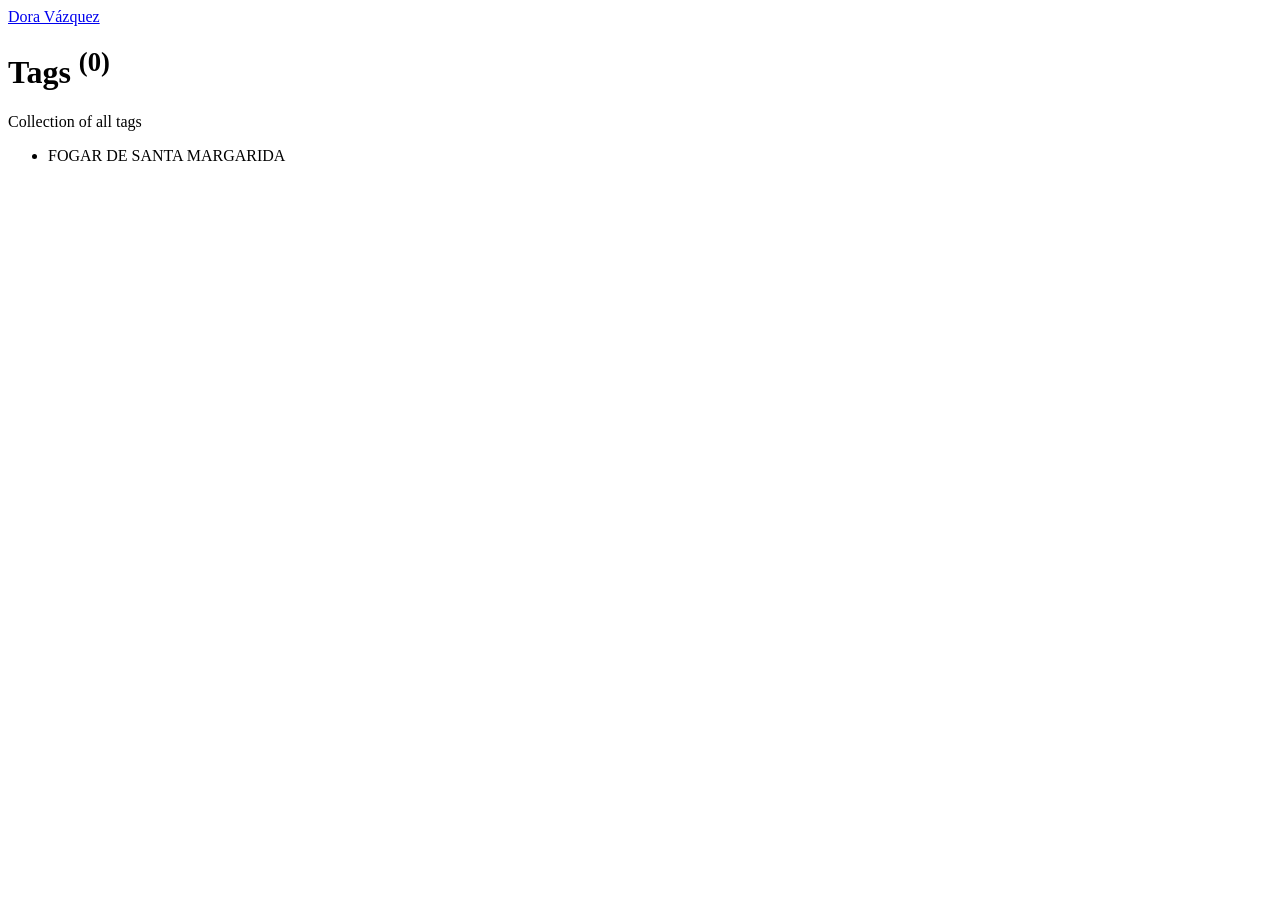
<file: preview/tags/index.html>
<!DOCTYPE html><html lang="Galego"><head><meta charset="utf-8"><meta http-equiv="X-UA-Compatible" content="IE=edge"><meta name="viewport" content="width=device-width,initial-scale=1,user-scalable=no"><title>All tags - Dora Vázquez</title><meta name="robots" content="noindex, follow"><meta name="generator" content="Publii Open-Source CMS for Static Site"><link rel="alternate" type="application/atom+xml" href="file:///C:\Users\admin\Documents\Publii\sites\dora-vazquez\preview/feed.xml" title="Dora Vázquez - RSS"><link rel="alternate" type="application/json" href="file:///C:\Users\admin\Documents\Publii\sites\dora-vazquez\preview/feed.json" title="Dora Vázquez - JSON"><meta property="og:title" content="Dora Vázquez"><meta property="og:site_name" content="Dora Vázquez"><meta property="og:description" content=""><meta property="og:url" content="file:///C:\Users\admin\Documents\Publii\sites\dora-vazquez\preview/tags/"><meta property="og:type" content="website"><link rel="preload" href="file:///C:/Users/admin/Documents/Publii/sites/dora-vazquez/preview/assets/dynamic/fonts/cinzel/cinzel.woff2" as="font" type="font/woff2" crossorigin><link rel="stylesheet" href="file:///C:\Users\admin\Documents\Publii\sites\dora-vazquez\preview/assets/css/fontawesome-all.min.css?v=a00e1bec9bab5f665438ad469499ed81"><link rel="stylesheet" href="file:///C:\Users\admin\Documents\Publii\sites\dora-vazquez\preview/assets/css/style.css?v=3e14c8dcc9610cd68be6f2c931973f89"><noscript><link rel="stylesheet" href="file:///C:\Users\admin\Documents\Publii\sites\dora-vazquez\preview/assets/css/noscript.css?v=c3bc3bbb5aa1287f1f948dad5a327490"></noscript><script type="application/ld+json">{"@context":"http://schema.org","@type":"Organization","name":"Dora Vázquez","url":"file:///C:/Users/admin/Documents/Publii/sites/dora-vazquez/preview/index.html"}</script><style>#wrapper > .bg {
               background-image: url(file:///C:/Users/admin/Documents/Publii/sites/dora-vazquez/preview/assets/images/overlay.png), linear-gradient(0deg, rgba(0, 0, 0, 0.1), rgba(0, 0, 0, 0.1)), url(file:///C:/Users/admin/Documents/Publii/sites/dora-vazquez/preview/media/website/ezgif-142cd1c5d48f26bb.gif);
           }</style><noscript><style>img[loading] {
                    opacity: 1;
                }</style></noscript></head><body class="is-preload tags-template"><div id="wrapper"><header id="header"><a class="logo" href="file:///C:/Users/admin/Documents/Publii/sites/dora-vazquez/preview/index.html">Dora Vázquez</a></header><main id="main"><header class="page-header"><h1>Tags <sup>(0)</sup></h1><p>Collection of all tags</p></header><section class="posts"></section></main><footer id="copyright"><ul><li>FOGAR DE SANTA MARGARIDA</li></ul><p> </p></footer></div><script src="file:///C:\Users\admin\Documents\Publii\sites\dora-vazquez\preview/assets/js/jquery.min.js?v=b83db83a1d89113ee03ab730efa48c7a"></script><script src="file:///C:\Users\admin\Documents\Publii\sites\dora-vazquez\preview/assets/js/jquery.scrollex.min.js?v=f89065e3d988006af9791b44561d7c90"></script><script src="file:///C:\Users\admin\Documents\Publii\sites\dora-vazquez\preview/assets/js/jquery.scrolly.min.js?v=1ed5a78bde1476875a40f6b9ff44fc14"></script><script src="file:///C:\Users\admin\Documents\Publii\sites\dora-vazquez\preview/assets/js/browser.min.js?v=4ebb0929ae5211dcb31336073eba2432"></script><script src="file:///C:\Users\admin\Documents\Publii\sites\dora-vazquez\preview/assets/js/breakpoints.min.js?v=d3022c8af7963ec46aa3692f5948a1ba"></script><script src="file:///C:\Users\admin\Documents\Publii\sites\dora-vazquez\preview/assets/js/util.min.js?v=4201a626f8c9b614a663b3a1d7d82615"></script><script src="file:///C:\Users\admin\Documents\Publii\sites\dora-vazquez\preview/assets/js/main.min.js?v=56233c354bd814758be8bff42f7e13a5"></script><script>/*<![CDATA[*/var images=document.querySelectorAll("img[loading]");for(var i=0;i<images.length;i++){if(images[i].complete){images[i].classList.add("is-loaded")}else{images[i].addEventListener("load",function(){this.classList.add("is-loaded")},false)}};/*]]>*/</script></body></html>
</file>
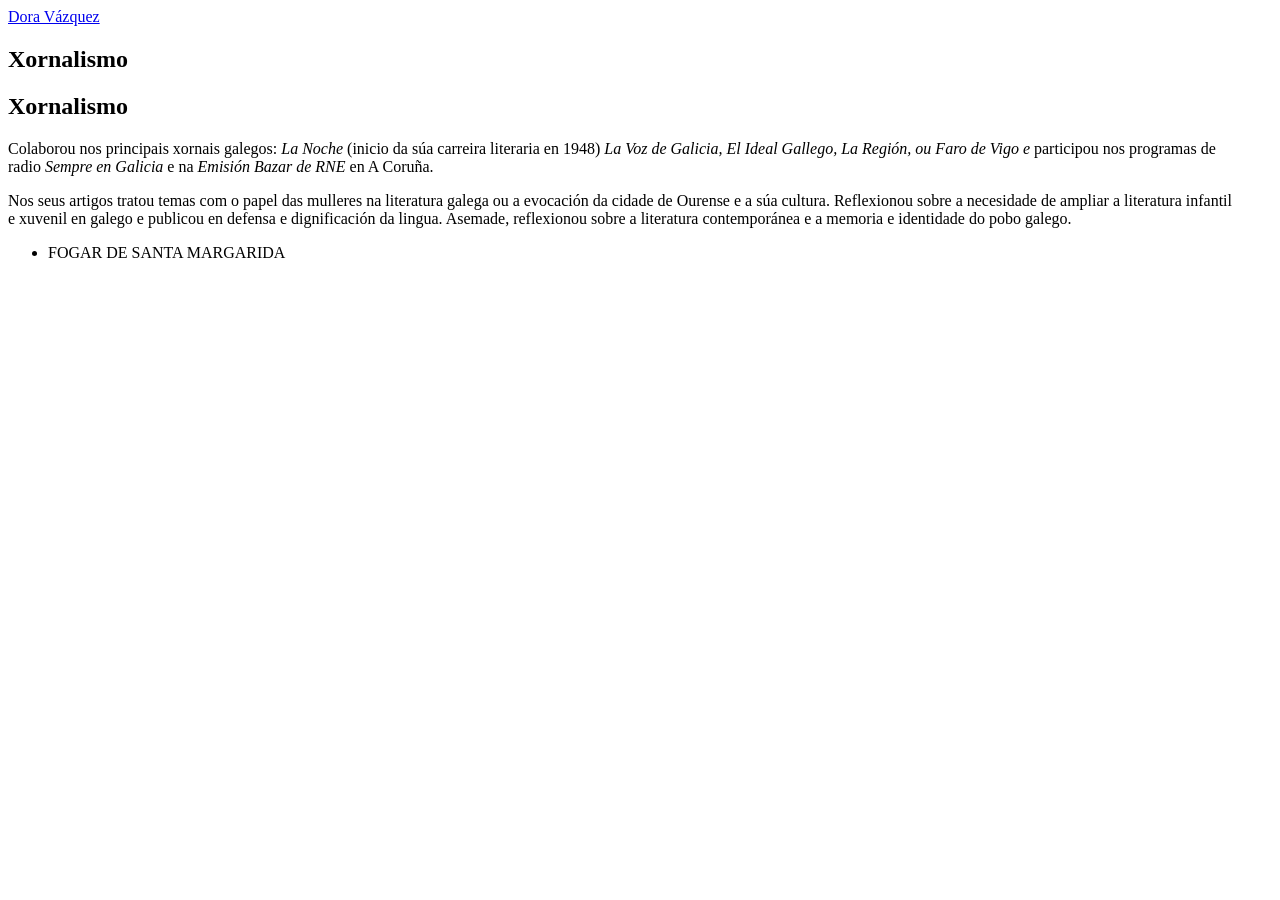
<file: preview/xornalismo/index.html>
<!DOCTYPE html><html lang="Galego"><head><meta charset="utf-8"><meta http-equiv="X-UA-Compatible" content="IE=edge"><meta name="viewport" content="width=device-width,initial-scale=1,user-scalable=no"><title>Xornalismo - Dora Vázquez</title><meta name="description" content="Xornalismo Colaborou nos principais xornais galegos: La Noche (inicio da súa carreira literaria en 1948) La Voz de Galicia, El Ideal Gallego, La Región, ou Faro de Vigo e participou nos programas de radio Sempre en Galicia e na Emisión Bazar de RNE en A&hellip;"><meta name="generator" content="Publii Open-Source CMS for Static Site"><link rel="canonical" href="file:///C:\Users\admin\Documents\Publii\sites\dora-vazquez\preview/xornalismo/"><link rel="alternate" type="application/atom+xml" href="file:///C:\Users\admin\Documents\Publii\sites\dora-vazquez\preview/feed.xml" title="Dora Vázquez - RSS"><link rel="alternate" type="application/json" href="file:///C:\Users\admin\Documents\Publii\sites\dora-vazquez\preview/feed.json" title="Dora Vázquez - JSON"><meta property="og:title" content="Xornalismo"><meta property="og:site_name" content="Dora Vázquez"><meta property="og:description" content="Xornalismo Colaborou nos principais xornais galegos: La Noche (inicio da súa carreira literaria en 1948) La Voz de Galicia, El Ideal Gallego, La Región, ou Faro de Vigo e participou nos programas de radio Sempre en Galicia e na Emisión Bazar de RNE en A&hellip;"><meta property="og:url" content="file:///C:\Users\admin\Documents\Publii\sites\dora-vazquez\preview/xornalismo/index.html"><meta property="og:type" content="article"><link rel="preload" href="file:///C:/Users/admin/Documents/Publii/sites/dora-vazquez/preview/assets/dynamic/fonts/cinzel/cinzel.woff2" as="font" type="font/woff2" crossorigin><link rel="stylesheet" href="file:///C:\Users\admin\Documents\Publii\sites\dora-vazquez\preview/assets/css/fontawesome-all.min.css?v=a00e1bec9bab5f665438ad469499ed81"><link rel="stylesheet" href="file:///C:\Users\admin\Documents\Publii\sites\dora-vazquez\preview/assets/css/style.css?v=3e14c8dcc9610cd68be6f2c931973f89"><noscript><link rel="stylesheet" href="file:///C:\Users\admin\Documents\Publii\sites\dora-vazquez\preview/assets/css/noscript.css?v=c3bc3bbb5aa1287f1f948dad5a327490"></noscript><script type="application/ld+json">{"@context":"http://schema.org","@type":"Article","mainEntityOfPage":{"@type":"WebPage","@id":"file:///C:\\Users\\admin\\Documents\\Publii\\sites\\dora-vazquez\\preview/xornalismo/index.html"},"headline":"Xornalismo","datePublished":"2026-04-29T21:19+02:00","dateModified":"2026-05-07T20:43+02:00","description":"Xornalismo Colaborou nos principais xornais galegos: La Noche (inicio da súa carreira literaria en 1948) La Voz de Galicia, El Ideal Gallego, La Región, ou Faro de Vigo e participou nos programas de radio Sempre en Galicia e na Emisión Bazar de RNE en A&hellip;","author":{"@type":"Person","name":"mespp","url":"file:///C:/Users/admin/Documents/Publii/sites/dora-vazquez/preview/authors/mespp/"},"publisher":{"@type":"Organization","name":"mespp"}}</script><style>#wrapper > .bg {
               background-image: url(file:///C:/Users/admin/Documents/Publii/sites/dora-vazquez/preview/assets/images/overlay.png), linear-gradient(0deg, rgba(0, 0, 0, 0.1), rgba(0, 0, 0, 0.1)), url(file:///C:/Users/admin/Documents/Publii/sites/dora-vazquez/preview/media/website/ezgif-142cd1c5d48f26bb.gif);
           }</style><noscript><style>img[loading] {
                    opacity: 1;
                }</style></noscript></head><body class="is-preload page-template"><div id="wrapper"><header id="header"><a class="logo" href="file:///C:/Users/admin/Documents/Publii/sites/dora-vazquez/preview/index.html">Dora Vázquez</a></header><main id="main"><article class="post"><header class="major"><h1>Xornalismo</h1><p class="post__inner"></p></header><div class="post__inner post__entry"><h2 class="align-center">Xornalismo</h2><p><span data-contrast="auto">Colaborou nos principais xornais galegos: </span><i><span data-contrast="none">La Noche</span></i><span data-contrast="none"> (inicio da súa carreira literaria en 1948)</span><span data-contrast="auto"> </span><i><span data-contrast="auto">La Voz de Galicia, </span></i><i><span data-contrast="none">El Ideal Gallego, La Región, ou Faro de Vigo e </span></i><span data-contrast="none">participou nos programas de radio </span><i><span data-contrast="none">Sempre en Galicia </span></i><span data-contrast="none">e na </span><i><span data-contrast="none">Emisión Bazar de RNE </span></i><span data-contrast="none">en A Coruña.</span><span data-ccp-props="{&quot;134233117&quot;:true,&quot;134233118&quot;:true,&quot;201341983&quot;:0,&quot;335559740&quot;:240}"> </span></p><p><span data-contrast="auto">Nos seus artigos tratou temas com o papel das mulleres na literatura galega ou a evocación da cidade de Ourense e a súa cultura. Reflexionou sobre a necesidade de ampliar a literatura infantil e xuvenil en galego e publicou en defensa e dignificación da lingua. Asemade, reflexionou sobre a literatura contemporánea e a memoria e identidade do pobo galego.</span></p></div></article></main><footer id="copyright"><ul><li>FOGAR DE SANTA MARGARIDA</li></ul><p> </p></footer></div><script src="file:///C:\Users\admin\Documents\Publii\sites\dora-vazquez\preview/assets/js/jquery.min.js?v=b83db83a1d89113ee03ab730efa48c7a"></script><script src="file:///C:\Users\admin\Documents\Publii\sites\dora-vazquez\preview/assets/js/jquery.scrollex.min.js?v=f89065e3d988006af9791b44561d7c90"></script><script src="file:///C:\Users\admin\Documents\Publii\sites\dora-vazquez\preview/assets/js/jquery.scrolly.min.js?v=1ed5a78bde1476875a40f6b9ff44fc14"></script><script src="file:///C:\Users\admin\Documents\Publii\sites\dora-vazquez\preview/assets/js/browser.min.js?v=4ebb0929ae5211dcb31336073eba2432"></script><script src="file:///C:\Users\admin\Documents\Publii\sites\dora-vazquez\preview/assets/js/breakpoints.min.js?v=d3022c8af7963ec46aa3692f5948a1ba"></script><script src="file:///C:\Users\admin\Documents\Publii\sites\dora-vazquez\preview/assets/js/util.min.js?v=4201a626f8c9b614a663b3a1d7d82615"></script><script src="file:///C:\Users\admin\Documents\Publii\sites\dora-vazquez\preview/assets/js/main.min.js?v=56233c354bd814758be8bff42f7e13a5"></script><script>/*<![CDATA[*/var images=document.querySelectorAll("img[loading]");for(var i=0;i<images.length;i++){if(images[i].complete){images[i].classList.add("is-loaded")}else{images[i].addEventListener("load",function(){this.classList.add("is-loaded")},false)}};/*]]>*/</script></body></html>
</file>
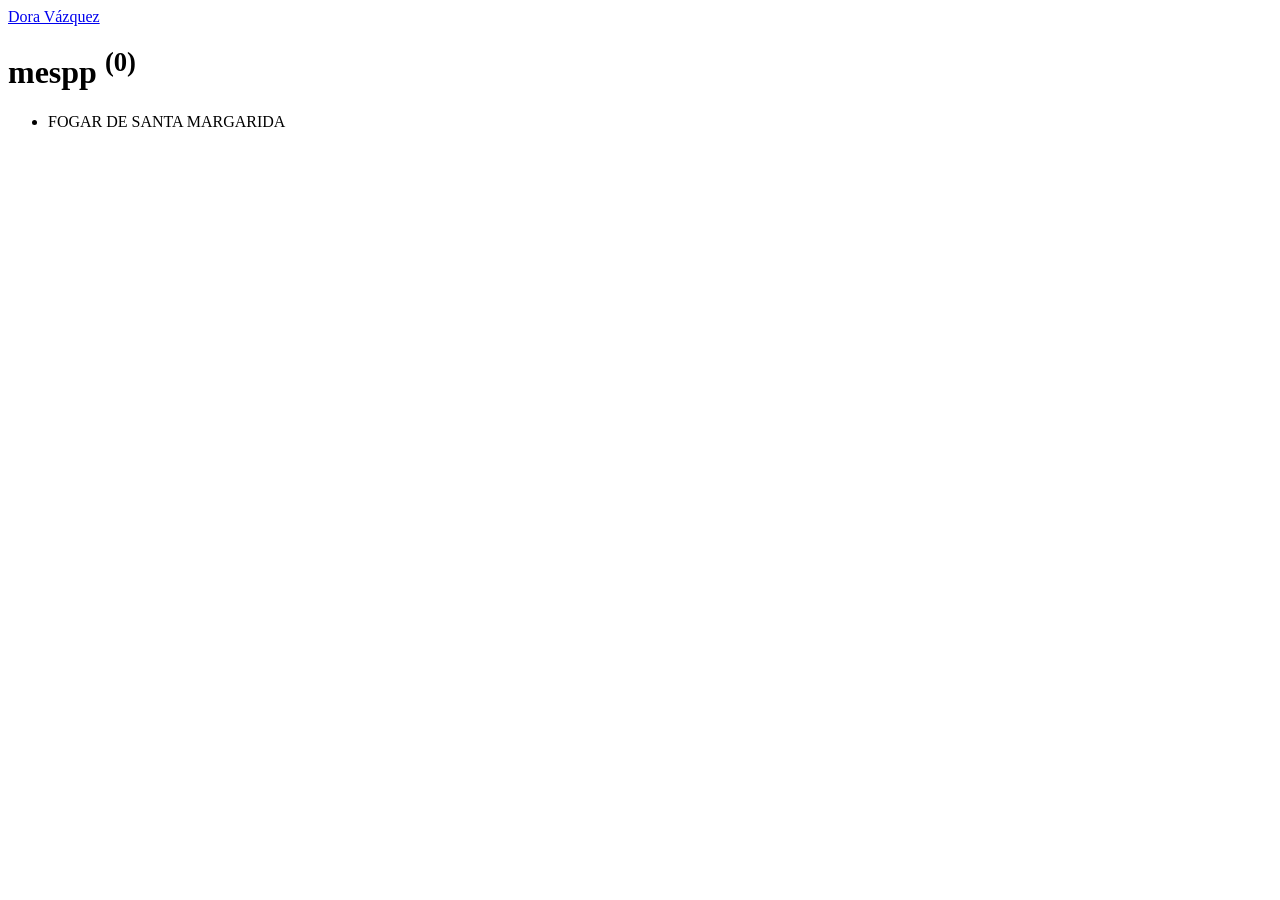
<file: preview/authors/mespp/index.html>
<!DOCTYPE html><html lang="Galego"><head><meta charset="utf-8"><meta http-equiv="X-UA-Compatible" content="IE=edge"><meta name="viewport" content="width=device-width,initial-scale=1,user-scalable=no"><title>Author: mespp - Dora Vázquez</title><meta name="robots" content="noindex, follow"><meta name="generator" content="Publii Open-Source CMS for Static Site"><link rel="alternate" type="application/atom+xml" href="file:///C:\Users\admin\Documents\Publii\sites\dora-vazquez\preview/feed.xml" title="Dora Vázquez - RSS"><link rel="alternate" type="application/json" href="file:///C:\Users\admin\Documents\Publii\sites\dora-vazquez\preview/feed.json" title="Dora Vázquez - JSON"><meta property="og:title" content="mespp"><meta property="og:site_name" content="Dora Vázquez"><meta property="og:description" content=""><meta property="og:url" content="file:///C:\Users\admin\Documents\Publii\sites\dora-vazquez\preview/authors/mespp/"><meta property="og:type" content="website"><link rel="preload" href="file:///C:/Users/admin/Documents/Publii/sites/dora-vazquez/preview/assets/dynamic/fonts/cinzel/cinzel.woff2" as="font" type="font/woff2" crossorigin><link rel="stylesheet" href="file:///C:\Users\admin\Documents\Publii\sites\dora-vazquez\preview/assets/css/fontawesome-all.min.css?v=a00e1bec9bab5f665438ad469499ed81"><link rel="stylesheet" href="file:///C:\Users\admin\Documents\Publii\sites\dora-vazquez\preview/assets/css/style.css?v=3e14c8dcc9610cd68be6f2c931973f89"><noscript><link rel="stylesheet" href="file:///C:\Users\admin\Documents\Publii\sites\dora-vazquez\preview/assets/css/noscript.css?v=c3bc3bbb5aa1287f1f948dad5a327490"></noscript><script type="application/ld+json">{"@context":"http://schema.org","@type":"Organization","name":"Dora Vázquez","url":"file:///C:/Users/admin/Documents/Publii/sites/dora-vazquez/preview/index.html"}</script><style>#wrapper > .bg {
               background-image: url(file:///C:/Users/admin/Documents/Publii/sites/dora-vazquez/preview/assets/images/overlay.png), linear-gradient(0deg, rgba(0, 0, 0, 0.1), rgba(0, 0, 0, 0.1)), url(file:///C:/Users/admin/Documents/Publii/sites/dora-vazquez/preview/media/website/ezgif-142cd1c5d48f26bb.gif);
           }</style><noscript><style>img[loading] {
                    opacity: 1;
                }</style></noscript></head><body class="is-preload author-template"><div id="wrapper"><header id="header"><a class="logo" href="file:///C:/Users/admin/Documents/Publii/sites/dora-vazquez/preview/index.html">Dora Vázquez</a></header><main id="main"><header class="page-header author-header"><h1>mespp <sup>(0)</sup></h1></header><section class="posts"></section></main><footer id="copyright"><ul><li>FOGAR DE SANTA MARGARIDA</li></ul><p> </p></footer></div><script src="file:///C:\Users\admin\Documents\Publii\sites\dora-vazquez\preview/assets/js/jquery.min.js?v=b83db83a1d89113ee03ab730efa48c7a"></script><script src="file:///C:\Users\admin\Documents\Publii\sites\dora-vazquez\preview/assets/js/jquery.scrollex.min.js?v=f89065e3d988006af9791b44561d7c90"></script><script src="file:///C:\Users\admin\Documents\Publii\sites\dora-vazquez\preview/assets/js/jquery.scrolly.min.js?v=1ed5a78bde1476875a40f6b9ff44fc14"></script><script src="file:///C:\Users\admin\Documents\Publii\sites\dora-vazquez\preview/assets/js/browser.min.js?v=4ebb0929ae5211dcb31336073eba2432"></script><script src="file:///C:\Users\admin\Documents\Publii\sites\dora-vazquez\preview/assets/js/breakpoints.min.js?v=d3022c8af7963ec46aa3692f5948a1ba"></script><script src="file:///C:\Users\admin\Documents\Publii\sites\dora-vazquez\preview/assets/js/util.min.js?v=4201a626f8c9b614a663b3a1d7d82615"></script><script src="file:///C:\Users\admin\Documents\Publii\sites\dora-vazquez\preview/assets/js/main.min.js?v=56233c354bd814758be8bff42f7e13a5"></script><script>/*<![CDATA[*/var images=document.querySelectorAll("img[loading]");for(var i=0;i<images.length;i++){if(images[i].complete){images[i].classList.add("is-loaded")}else{images[i].addEventListener("load",function(){this.classList.add("is-loaded")},false)}};/*]]>*/</script></body></html>
</file>
